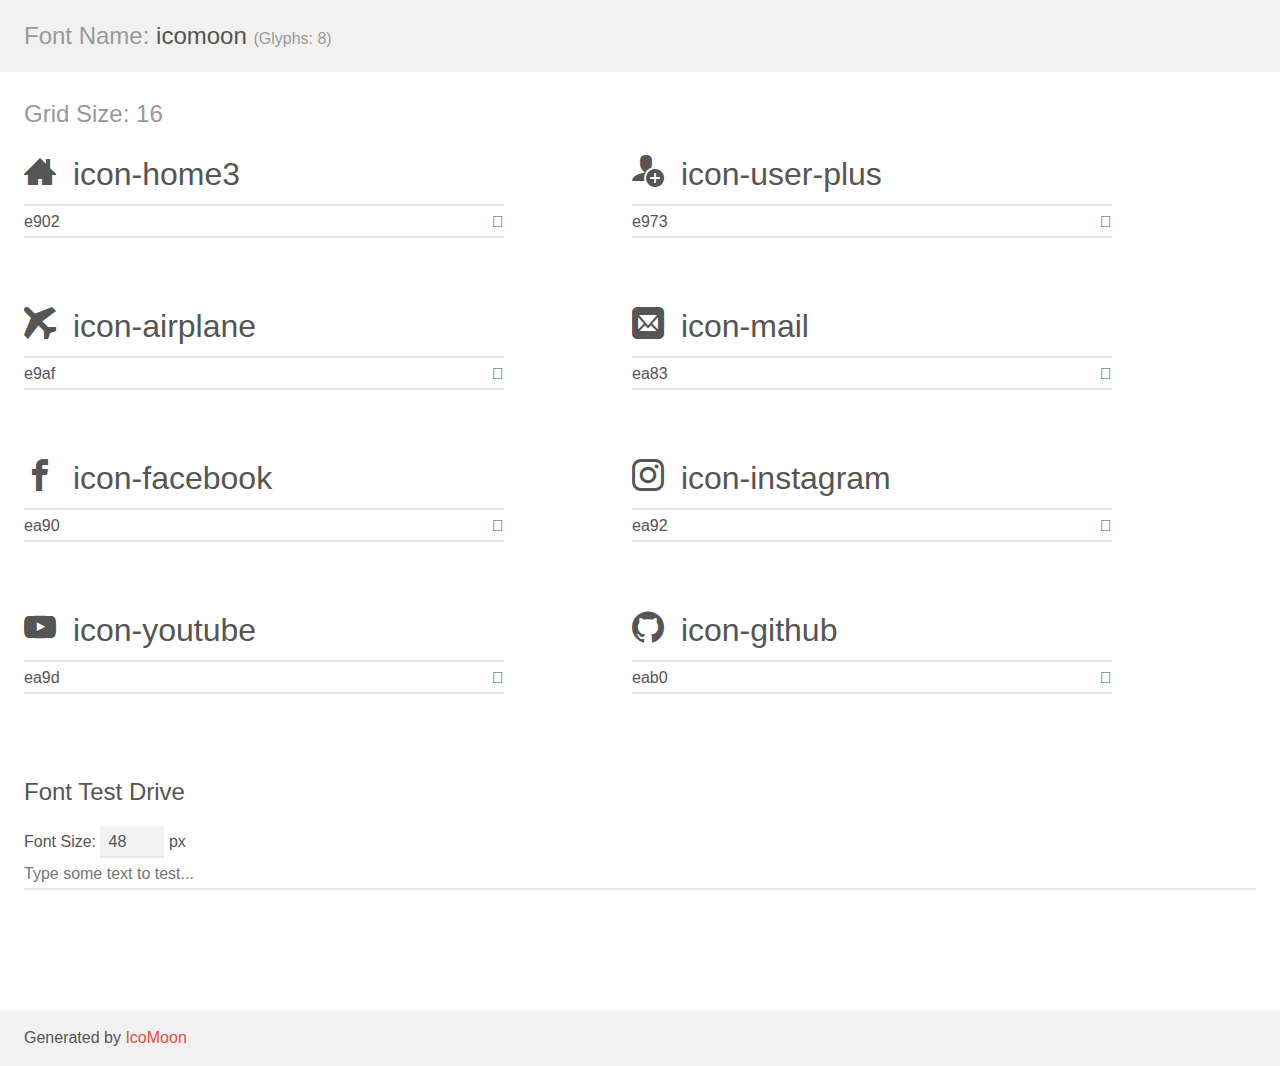
<file: icomoon/demo.html>
<!doctype html>
<html>
<head>
    <meta charset="utf-8">
    <title>IcoMoon Demo</title>
    <meta name="description" content="An Icon Font Generated By IcoMoon.io">
    <meta name="viewport" content="width=device-width, initial-scale=1">
    <link rel="stylesheet" href="demo-files/demo.css">
    <link rel="stylesheet" href="style.css"></head>
<body>
    <div class="bgc1 clearfix">
        <h1 class="mhmm mvm"><span class="fgc1">Font Name:</span> icomoon <small class="fgc1">(Glyphs:&nbsp;8)</small></h1>
    </div>
    <div class="clearfix mhl ptl">
        <h1 class="mvm mtn fgc1">Grid Size: 16</h1>
        <div class="glyph fs1">
            <div class="clearfix bshadow0 pbs">
                <span class="icon-home3"></span>
                <span class="mls"> icon-home3</span>
            </div>
            <fieldset class="fs0 size1of1 clearfix hidden-false">
                <input type="text" readonly value="e902" class="unit size1of2" />
                <input type="text" maxlength="1" readonly value="&#xe902;" class="unitRight size1of2 talign-right" />
            </fieldset>
            <div class="fs0 bshadow0 clearfix hidden-true">
                <span class="unit pvs fgc1">liga: </span>
                <input type="text" readonly value="home3, house3" class="liga unitRight" />
            </div>
        </div>
        <div class="glyph fs1">
            <div class="clearfix bshadow0 pbs">
                <span class="icon-user-plus"></span>
                <span class="mls"> icon-user-plus</span>
            </div>
            <fieldset class="fs0 size1of1 clearfix hidden-false">
                <input type="text" readonly value="e973" class="unit size1of2" />
                <input type="text" maxlength="1" readonly value="&#xe973;" class="unitRight size1of2 talign-right" />
            </fieldset>
            <div class="fs0 bshadow0 clearfix hidden-true">
                <span class="unit pvs fgc1">liga: </span>
                <input type="text" readonly value="user-plus, user2" class="liga unitRight" />
            </div>
        </div>
        <div class="glyph fs1">
            <div class="clearfix bshadow0 pbs">
                <span class="icon-airplane"></span>
                <span class="mls"> icon-airplane</span>
            </div>
            <fieldset class="fs0 size1of1 clearfix hidden-false">
                <input type="text" readonly value="e9af" class="unit size1of2" />
                <input type="text" maxlength="1" readonly value="&#xe9af;" class="unitRight size1of2 talign-right" />
            </fieldset>
            <div class="fs0 bshadow0 clearfix hidden-true">
                <span class="unit pvs fgc1">liga: </span>
                <input type="text" readonly value="airplane, travel" class="liga unitRight" />
            </div>
        </div>
        <div class="glyph fs1">
            <div class="clearfix bshadow0 pbs">
                <span class="icon-mail"></span>
                <span class="mls"> icon-mail</span>
            </div>
            <fieldset class="fs0 size1of1 clearfix hidden-false">
                <input type="text" readonly value="ea83" class="unit size1of2" />
                <input type="text" maxlength="1" readonly value="&#xea83;" class="unitRight size1of2 talign-right" />
            </fieldset>
            <div class="fs0 bshadow0 clearfix hidden-true">
                <span class="unit pvs fgc1">liga: </span>
                <input type="text" readonly value="mail2, contact2" class="liga unitRight" />
            </div>
        </div>
        <div class="glyph fs1">
            <div class="clearfix bshadow0 pbs">
                <span class="icon-facebook"></span>
                <span class="mls"> icon-facebook</span>
            </div>
            <fieldset class="fs0 size1of1 clearfix hidden-false">
                <input type="text" readonly value="ea90" class="unit size1of2" />
                <input type="text" maxlength="1" readonly value="&#xea90;" class="unitRight size1of2 talign-right" />
            </fieldset>
            <div class="fs0 bshadow0 clearfix hidden-true">
                <span class="unit pvs fgc1">liga: </span>
                <input type="text" readonly value="facebook, brand10" class="liga unitRight" />
            </div>
        </div>
        <div class="glyph fs1">
            <div class="clearfix bshadow0 pbs">
                <span class="icon-instagram"></span>
                <span class="mls"> icon-instagram</span>
            </div>
            <fieldset class="fs0 size1of1 clearfix hidden-false">
                <input type="text" readonly value="ea92" class="unit size1of2" />
                <input type="text" maxlength="1" readonly value="&#xea92;" class="unitRight size1of2 talign-right" />
            </fieldset>
            <div class="fs0 bshadow0 clearfix hidden-true">
                <span class="unit pvs fgc1">liga: </span>
                <input type="text" readonly value="instagram, brand12" class="liga unitRight" />
            </div>
        </div>
        <div class="glyph fs1">
            <div class="clearfix bshadow0 pbs">
                <span class="icon-youtube"></span>
                <span class="mls"> icon-youtube</span>
            </div>
            <fieldset class="fs0 size1of1 clearfix hidden-false">
                <input type="text" readonly value="ea9d" class="unit size1of2" />
                <input type="text" maxlength="1" readonly value="&#xea9d;" class="unitRight size1of2 talign-right" />
            </fieldset>
            <div class="fs0 bshadow0 clearfix hidden-true">
                <span class="unit pvs fgc1">liga: </span>
                <input type="text" readonly value="youtube, brand21" class="liga unitRight" />
            </div>
        </div>
        <div class="glyph fs1">
            <div class="clearfix bshadow0 pbs">
                <span class="icon-github"></span>
                <span class="mls"> icon-github</span>
            </div>
            <fieldset class="fs0 size1of1 clearfix hidden-false">
                <input type="text" readonly value="eab0" class="unit size1of2" />
                <input type="text" maxlength="1" readonly value="&#xeab0;" class="unitRight size1of2 talign-right" />
            </fieldset>
            <div class="fs0 bshadow0 clearfix hidden-true">
                <span class="unit pvs fgc1">liga: </span>
                <input type="text" readonly value="github, brand40" class="liga unitRight" />
            </div>
        </div>
    </div>

    <!--[if gt IE 8]><!-->
    <div class="mhl clearfix mbl">
        <h1>Font Test Drive</h1>
        <label>
            Font Size: <input id="fontSize" type="number" class="textbox0 mbm"
            min="8" value="48" />
            px
        </label>
        <input id="testText" type="text" class="phl size1of1 mvl"
        placeholder="Type some text to test..." value=""/>
        <div id="testDrive" class="icon-" style="font-family: icomoon">&nbsp;
        </div>
    </div>
    <!--<![endif]-->
    <div class="bgc1 clearfix">
        <p class="mhl">Generated by <a href="https://icomoon.io/app">IcoMoon</a></p>
    </div>

    <script src="demo-files/demo.js"></script>
</body>
</html>
</file>
<file: icomoon/demo-files/demo.css>
body {
  padding: 0;
  margin: 0;
  font-family: sans-serif;
  font-size: 1em;
  line-height: 1.5;
  color: #555;
  background: #fff;
}
h1 {
  font-size: 1.5em;
  font-weight: normal;
}
small {
  font-size: .66666667em;
}
a {
  color: #e74c3c;
  text-decoration: none;
}
a:hover, a:focus {
  box-shadow: 0 1px #e74c3c;
}
.bshadow0, input {
  box-shadow: inset 0 -2px #e7e7e7;
}
input:hover {
  box-shadow: inset 0 -2px #ccc;
}
input, fieldset {
  font-family: sans-serif;
  font-size: 1em;
  margin: 0;
  padding: 0;
  border: 0;
}
input {
  color: inherit;
  line-height: 1.5;
  height: 1.5em;
  padding: .25em 0;
}
input:focus {
  outline: none;
  box-shadow: inset 0 -2px #449fdb;
}
.glyph {
  font-size: 16px;
  width: 15em;
  padding-bottom: 1em;
  margin-right: 4em;
  margin-bottom: 1em;
  float: left;
  overflow: hidden;
}
.liga {
  width: 80%;
  width: calc(100% - 2.5em);
}
.talign-right {
  text-align: right;
}
.talign-center {
  text-align: center;
}
.bgc1 {
  background: #f1f1f1;
}
.fgc1 {
  color: #999;
}
.fgc0 {
  color: #000;
}
p {
  margin-top: 1em;
  margin-bottom: 1em;
}
.mvm {
  margin-top: .75em;
  margin-bottom: .75em;
}
.mtn {
  margin-top: 0;
}
.mtl, .mal {
  margin-top: 1.5em;
}
.mbl, .mal {
  margin-bottom: 1.5em;
}
.mal, .mhl {
  margin-left: 1.5em;
  margin-right: 1.5em;
}
.mhmm {
  margin-left: 1em;
  margin-right: 1em;
}
.mls {
  margin-left: .25em;
}
.ptl {
  padding-top: 1.5em;
}
.pbs, .pvs {
  padding-bottom: .25em;
}
.pvs, .pts {
  padding-top: .25em;
}
.unit {
  float: left;
}
.unitRight {
  float: right;
}
.size1of2 {
  width: 50%;
}
.size1of1 {
  width: 100%;
}
.clearfix:before, .clearfix:after {
  content: " ";
  display: table;
}
.clearfix:after {
  clear: both;
}
.hidden-true {
  display: none;
}
.textbox0 {
  width: 3em;
  background: #f1f1f1;
  padding: .25em .5em;
  line-height: 1.5;
  height: 1.5em;
}
#testDrive {
  display: block;
  padding-top: 24px;
  line-height: 1.5;
}
.fs0 {
  font-size: 16px;
}
.fs1 {
  font-size: 32px;
}
</file>
<file: icomoon/style.css>
@font-face {
  font-family: 'icomoon';
  src:  url('fonts/icomoon.eot?vv923r');
  src:  url('fonts/icomoon.eot?vv923r#iefix') format('embedded-opentype'),
    url('fonts/icomoon.ttf?vv923r') format('truetype'),
    url('fonts/icomoon.woff?vv923r') format('woff'),
    url('fonts/icomoon.svg?vv923r#icomoon') format('svg');
  font-weight: normal;
  font-style: normal;
  font-display: block;
}

[class^="icon-"], [class*=" icon-"] {
  /* use !important to prevent issues with browser extensions that change fonts */
  font-family: 'icomoon' !important;
  speak: never;
  font-style: normal;
  font-weight: normal;
  font-variant: normal;
  text-transform: none;
  line-height: 1;

  /* Better Font Rendering =========== */
  -webkit-font-smoothing: antialiased;
  -moz-osx-font-smoothing: grayscale;
}

.icon-home3:before {
  content: "\e902";
}
.icon-user-plus:before {
  content: "\e973";
}
.icon-airplane:before {
  content: "\e9af";
}
.icon-mail:before {
  content: "\ea83";
}
.icon-facebook:before {
  content: "\ea90";
}
.icon-instagram:before {
  content: "\ea92";
}
.icon-youtube:before {
  content: "\ea9d";
}
.icon-github:before {
  content: "\eab0";
}
</file>
